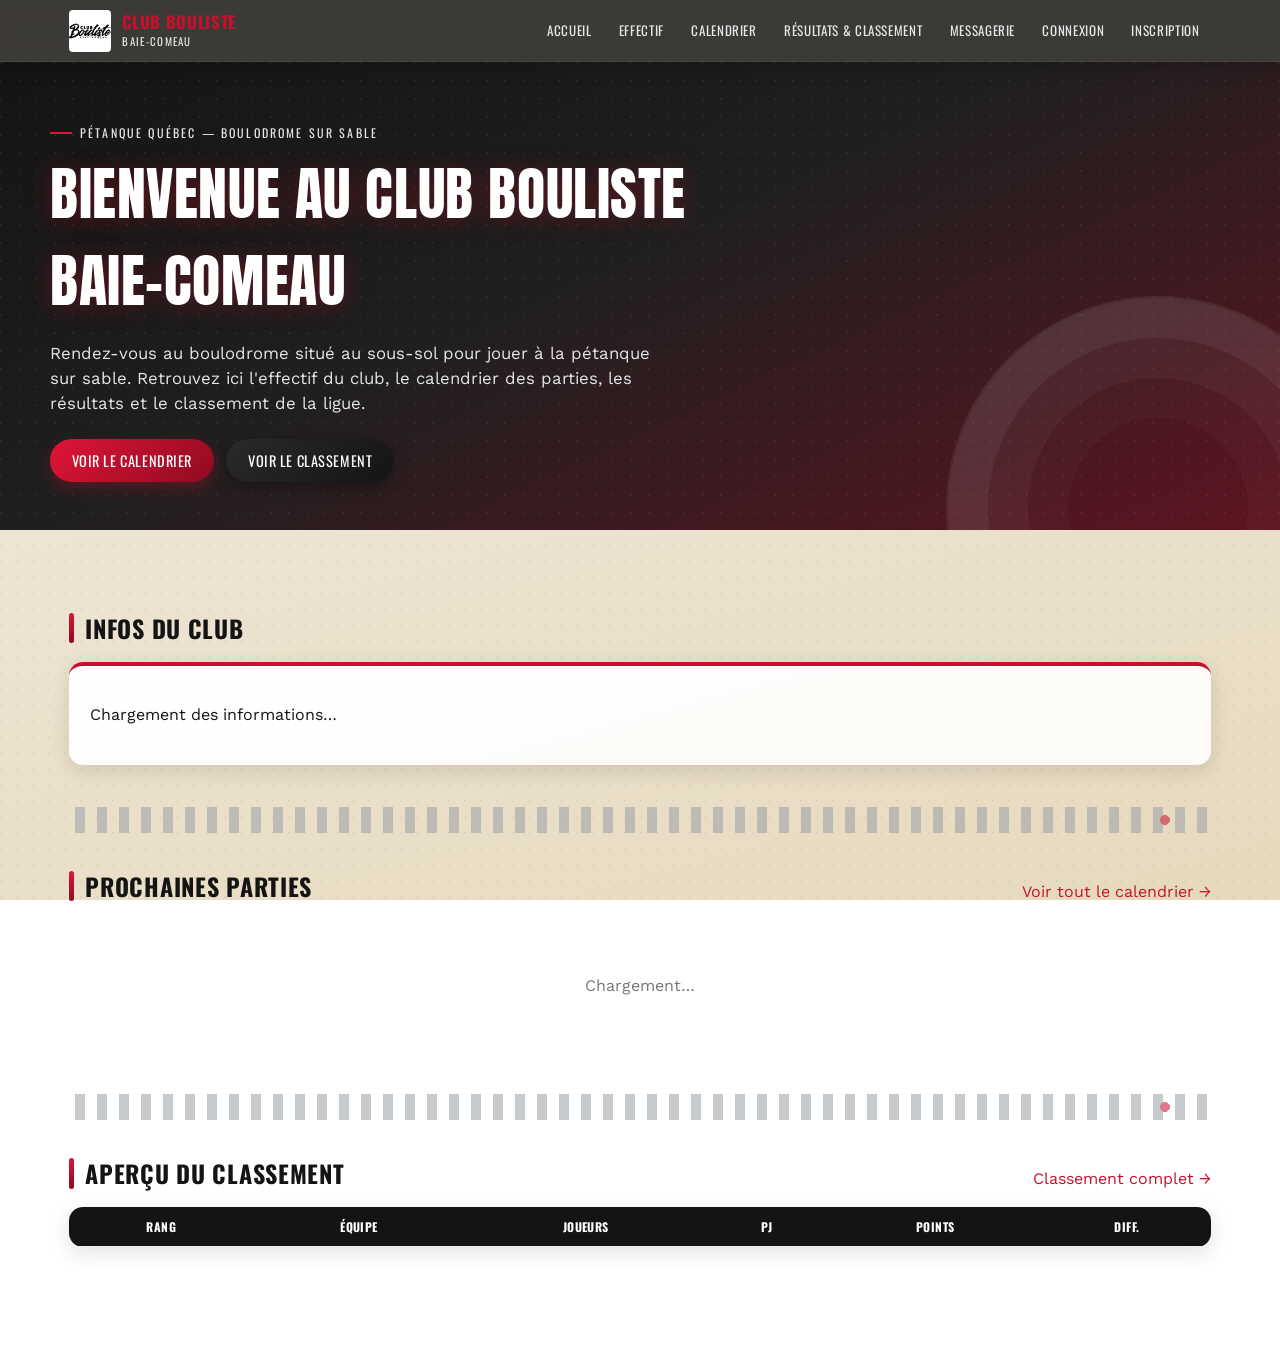
<file: index.html>
<!DOCTYPE html>
<html lang="fr">
<head>
<meta charset="UTF-8">
<meta name="viewport" content="width=device-width, initial-scale=1.0">
<title>Club Bouliste Baie-Comeau</title>
<meta name="description" content="Site officiel du Club Bouliste Baie-Comeau : effectif, calendrier, résultats, classement et messagerie du club.">
<link rel="icon" href="assets/logo-club.jpeg">
<link rel="stylesheet" href="css/style.css">
</head>
<body>

<header class="entete">
  <div class="entete-inner">
    <a class="marque" href="index.html">
      <img src="assets/logo-club.jpeg" alt="Logo Club Bouliste Baie-Comeau">
      <span class="txt"><b>Club Bouliste</b><span>Baie-Comeau</span></span>
    </a>
    <button id="btn-burger" aria-label="Ouvrir le menu"><span></span></button>
    <nav class="principale">
      <a href="index.html">Accueil</a>
      <a href="effectif.html">Effectif</a>
      <a href="calendrier.html">Calendrier</a>
      <a href="resultats.html">Résultats &amp; classement</a>
      <a href="messagerie.html">Messagerie</a>
      <a href="connexion.html" id="lien-connexion">Connexion</a>
      <a href="inscription.html" id="lien-inscription">Inscription</a>
      <a href="#" id="lien-deconnexion" style="display:none;">Déconnexion</a>
    </nav>
  </div>
</header>

<section class="hero">
  <div class="hero-inner">
    <div class="eyebrow">Pétanque Québec — Boulodrome sur sable</div>
    <h1>Bienvenue au Club Bouliste Baie-Comeau</h1>
    <p class="lead">Rendez-vous au boulodrome situé au sous-sol pour jouer à la pétanque sur sable. Retrouvez ici l'effectif du club, le calendrier des parties, les résultats et le classement de la ligue.</p>
    <div class="actions">
      <a class="btn" href="calendrier.html">Voir le calendrier</a>
      <a class="btn secondaire" href="resultats.html">Voir le classement</a>
    </div>
  </div>
</section>

<main>

  <section id="infos-club">
    <div class="section-tete">
      <h2>Infos du club</h2>
    </div>
    <div id="zone-infos" class="grille cols-3">
      <div class="carte"><p>Chargement des informations…</p></div>
    </div>
  </section>

  <div class="piste"></div>

  <section id="prochains-matchs">
    <div class="section-tete">
      <h2>Prochaines parties</h2>
      <p><a href="calendrier.html">Voir tout le calendrier &rarr;</a></p>
    </div>
    <div id="zone-prochains-matchs" class="grille cols-2">
      <p class="vide">Chargement…</p>
    </div>
  </section>

  <div class="piste"></div>

  <section id="apercu-classement">
    <div class="section-tete">
      <h2>Aperçu du classement</h2>
      <p><a href="resultats.html">Classement complet &rarr;</a></p>
    </div>
    <div class="table-scroll">
      <table class="classement" id="table-apercu-classement">
        <thead>
          <tr>
            <th>Rang</th><th>Équipe</th><th>Joueurs</th><th>PJ</th><th>Points</th><th>Diff.</th>
          </tr>
        </thead>
        <tbody>
          <tr><td
</file>
<file: css/style.css>
/* ============================================================
   Club Bouliste Baie-Comeau — feuille de style
   Palette tirée du maillot du club (rouge/noir) + gris "boule en acier"
   ============================================================ */

@import url('https://fonts.googleapis.com/css2?family=Anton&family=Oswald:wght@400;500;600;700&family=Work+Sans:wght@400;500;600&display=swap');

:root{
  --rouge:        #C8102E;
  --rouge-vif:    #E01438;
  --rouge-fonce:  #8F0B21;
  --noir:         #141414;
  --noir-doux:    #1f1f1f;
  --acier:        #9AA0A6;
  --acier-clair:  #E4E6E8;
  --sable:        #EDE4D3;
  --blanc:        #FFFFFF;
  --vert-ok:      #2E7D4F;
  --rouge-neg:    #C8102E;
  --or:           #D4AF37;
  --argent:       #A9A9AE;
  --bronze:       #B0703A;

  --police-affiche: "Anton", "Oswald", "Arial Narrow", sans-serif;
  --police-titre: "Oswald", "Arial Narrow", sans-serif;
  --police-texte: "Work Sans", "Segoe UI", sans-serif;

  --rayon: 14px;
  --ombre: 0 6px 20px rgba(20,14,10,.12);
  --ombre-forte: 0 16px 34px rgba(20,14,10,.2);
}

*{ box-sizing: border-box; }
html{ scroll-behavior: smooth; }

body{
  margin:0;
  font-family: var(--police-texte);
  color: var(--noir);
  line-height: 1.5;
  background:
    radial-gradient(circle at 1px 1px, rgba(20,14,10,.045) 1px, transparent 0) 0 0/16px 16px,
    linear-gradient(165deg, #f2ead9 0%, var(--sable) 45%, #e6d9bd 100%);
  background-attachment: fixed;
}

h1,h2,h3,h4{
  font-family: var(--police-titre);
  text-transform: uppercase;
  letter-spacing: .03em;
  color: var(--noir);
  margin: 0 0 .5em;
}

a{ color: var(--rouge); text-decoration:none; }
a:hover{ text-decoration: underline; }

img{ max-width:100%; display:block; }

button, .btn{
  font-family: var(--police-titre);
  text-transform: uppercase;
  letter-spacing: .04em;
  border:none;
  border-radius: 999px;
  padding: .75em 1.5em;
  background: linear-gradient(135deg, var(--rouge-vif) 0%, var(--rouge-fonce) 100%);
  color: var(--blanc);
  cursor:pointer;
  font-size: .9rem;
  box-shadow: 0 6px 16px rgba(200,16,46,.32);
  transition: transform .18s ease, box-shadow .18s ease, filter .18s ease;
}
button:hover, .btn:hover{
  transform: translateY(-2px);
  box-shadow: 0 10px 22px rgba(200,16,46,.42);
  filter: brightness(1.05);
}
button:active, .btn:active{ transform: translateY(0); }
button.secondaire, .btn.secondaire{
  background: linear-gradient(135deg, #2a2a2a 0%, var(--noir) 100%);
  box-shadow: 0 6px 16px rgba(0,0,0,.28);
}
button.secondaire:hover{ box-shadow: 0 10px 22px rgba(0,0,0,.36); }
button:disabled{ opacity:.6; cursor:default; transform:none; }
button:focus-visible, a:focus-visible, input:focus-visible, textarea:focus-visible, select:focus-visible{
  outline: 3px solid var(--acier);
  outline-offset: 2px;
}

input, textarea, select{
  font-family: var(--police-texte);
  padding:.6em .8em;
  border:1px solid #c9c1ac;
  border-radius: 6px;
  width:100%;
  background: var(--blanc);
}

/* ---------- Bandeau piste (signature graphique) ----------
   Motif de trajectoire de boule : une ligne pointillée qui
   courbe vers un rond plein (le cochonnet). Utilisé comme
   séparateur de sections plutôt qu'un simple <hr>. */
.piste{
  height: 26px;
  margin: 2.2rem 0;
  background:
    radial-gradient(circle 5px at 96% 50%, var(--rouge) 98%, transparent 100%),
    repeating-linear-gradient(90deg, var(--acier) 0 10px, transparent 10px 22px);
  background-repeat: no-repeat, repeat-x;
  background-position: right center, left 6px center;
  background-size: auto, auto;
  opacity:.55;
}

/* ---------- Entête / navigation ---------- */
header.entete{
  background: rgba(20,20,20,.82);
  backdrop-filter: blur(10px) saturate(140%);
  -webkit-backdrop-filter: blur(10px) saturate(140%);
  color: var(--blanc);
  position: sticky; top:0; z-index: 50;
  box-shadow: 0 4px 18px rgba(0,0,0,.22);
  border-bottom: 1px solid rgba(255,255,255,.06);
}
.entete-inner{
  max-width: 1180px; margin:0 auto;
  display:flex; align-items:center; justify-content:space-between;
  padding: .6rem 1.2rem;
  gap: 1rem;
}
.marque{ display:flex; align-items:center; gap:.7rem; }
.marque img{ height: 42px; width:auto; border-radius: 4px; }
.marque .txt{ font-family: var(--police-titre); text-transform:uppercase; line-height:1.05; }
.marque .txt b{ color: var(--rouge); display:block; font-size:1.05rem; letter-spacing:.04em; }
.marque .txt span{ font-size:.68rem; color: var(--acier-clair); letter-spacing:.12em; }

nav.principale{ display:flex; gap: .3rem; flex-wrap:wrap; }
nav.principale a{
  color: var(--acier-clair);
  font-family: var(--police-titre);
  text-transform: uppercase;
  font-size:.82rem;
  letter-spacing:.05em;
  padding:.5rem .7rem;
  border-radius: 999px;
  transition: background .18s ease, color .18s ease, transform .12s ease;
}
nav.principale a:hover{ transform: translateY(-1px); }
nav.principale a:hover, nav.principale a.actif{
  background: linear-gradient(135deg, var(--rouge-vif), var(--rouge-fonce));
  color:#fff;
  text-decoration:none;
}
#btn-burger{ display:none; background:transparent; padding:.4rem; }
#btn-burger span, #btn-burger span::before, #btn-burger span::after{
  content:""; display:block; width:24px; height:2px; background:#fff; margin:5px 0; position:relative;
}

@media (max-width: 820px){
  nav.principale{
    display:none;
    position:absolute; top:100%; left:0; right:0;
    background: var(--noir);
    flex-direction:column; padding:.5rem 1rem 1rem;
  }
  nav.principale.ouvert{ display:flex; }
  #btn-burger{ display:block; }
}

/* ---------- Hero ---------- */
.hero{
  position:relative;
  color:#fff;
  background: linear-gradient(155deg, var(--noir) 0%, var(--noir-doux) 45%, var(--rouge-fonce) 145%);
  padding: 3.4rem 1.2rem 3rem;
  overflow:hidden;
}
.hero::after{
  /* Grain subtil pour casser l'aplat sombre */
  content:"";
  position:absolute; inset:0;
  background: radial-gradient(circle at 1px 1px, rgba(255,255,255,.05) 1px, transparent 0) 0 0/18px 18px;
  pointer-events:none;
}
.hero::before{
  /* Anneaux du cochonnet — motif cible en fond, animé doucement */
  content:"";
  position:absolute; right:-90px; top:50%;
  width:420px; height:420px;
  border-radius:50%;
  border: 2px solid rgba(255,255,255,.07);
  box-shadow:
    0 0 0 40px rgba(255,255,255,.05) inset,
    0 0 0 80px rgba(255,255,255,.035) inset,
    0 0 0 120px rgba(255,255,255,.022) inset;
  pointer-events:none;
  animation: pulseAnneaux 7s ease-in-out infinite;
}
@keyframes pulseAnneaux{
  0%, 100%{ transform: translateY(-50%) scale(1); opacity:.7; }
  50%{ transform: translateY(-50%) scale(1.05); opacity:1; }
}
.hero-inner{ max-width: 1180px; margin:0 auto; position:relative; z-index:2; }
.hero .eyebrow{
  font-family: var(--police-titre);
  color: var(--acier-clair);
  letter-spacing:.18em; text-transform:uppercase; font-size:.75rem;
  margin-bottom:.6rem;
  display:inline-flex; align-items:center; gap:.5rem;
}
.hero .eyebrow::before{
  content:""; width:22px; height:2px; background: var(--rouge-vif); display:inline-block;
}
.hero h1{
  font-family: var(--police-affiche);
  font-weight:400;
  color:#fff; font-size: clamp(2.1rem, 5vw, 3.6rem);
  letter-spacing: .01em;
  max-width: 720px; margin-bottom:.5rem;
  text-shadow: 0 2px 24px rgba(200,16,46,.35);
}
.hero p.lead{ max-width: 620px; color: var(--acier-clair); font-size:1.05rem; }
.hero .actions{ margin-top:1.4rem; display:flex; gap:.8rem; flex-wrap:wrap; }

/* ---------- Structure générale ---------- */
main{ max-width: 1180px; margin: 0 auto; padding: 2.4rem 1.2rem 4rem; }
section{ margin-bottom: 2.6rem; }
.section-tete{ display:flex; align-items:baseline; justify-content:space-between; gap:1rem; flex-wrap:wrap; margin-bottom:1rem;}
.section-tete p{ color:#555; margin:0; }
.section-tete h2{ position:relative; padding-left:1rem; margin-bottom:0; }
.section-tete h2::before{
  content:""; position:absolute; left:0; top:.12em; bottom:.12em; width:5px;
  background: linear-gradient(180deg, var(--rouge-vif), var(--rouge-fonce));
  border-radius:3px;
}

.grille{ display:grid; gap: 1.1rem; }
.grille.cols-2{ grid-template-columns: repeat(auto-fit, minmax(280px,1fr)); }
.grille.cols-3{ grid-template-columns: repeat(auto-fit, minmax(230px,1fr)); }
.grille.cols-4{ grid-template-columns: repeat(auto-fit, minmax(190px,1fr)); }

.carte{
  background: linear-gradient(165deg, #fff 0%, #fdfbf7 100%);
  border-radius: var(--rayon);
  box-shadow: var(--ombre);
  padding: 1.3rem 1.3rem 1.4rem;
  border-top: 4px solid var(--rouge);
  transition: transform .2s ease, box-shadow .2s ease;
}
.carte:hover{ transform: translateY(-4px); box-shadow: var(--ombre-forte); }
.carte h3{ font-size: 1rem; margin-bottom:.3rem; }

/* ---------- Fiches joueurs ---------- */
.carte-joueur{
  background:#fff; border-radius: var(--rayon); overflow:hidden;
  box-shadow: var(--ombre); cursor:pointer; text-align:center;
  border-bottom: 4px solid var(--rouge);
  position: relative;
  transition: transform .22s ease, box-shadow .22s ease;
}
.carte-joueur::after{
  content:""; position:absolute; inset:0;
  background: radial-gradient(circle at 50% 0%, rgba(200,16,46,.28), transparent 65%);
  opacity:0; transition: opacity .25s ease; pointer-events:none;
}
.carte-joueur:hover{ transform: translateY(-6px) scale(1.015); box-shadow: var(--ombre-forte); }
.carte-joueur:hover::after{ opacity:1; }
.carte-joueur .photo{
  width:100%; aspect-ratio:1/1; object-fit:cover;
  background: var(--noir);
}
.carte-joueur .photo.vide{
  display:flex; align-items:center; justify-content:center;
  color: var(--acier-clair); font-family:var(--police-affiche); font-size:2.4rem;
}
.carte-joueur .infos{ padding:.9rem .6rem 1.1rem; position:relative; z-index:1; }
.carte-joueur .nom{ font-family:var(--police-titre); text-transform:uppercase; font-size:1rem; }
.carte-joueur .role{ color: var(--rouge); font-size:.78rem; text-transform:uppercase; letter-spacing:.05em; }

/* ---------- Tableaux (classement, calendrier) ---------- */
.table-scroll{ overflow-x:auto; background:#fff; border-radius: var(--rayon); box-shadow: var(--ombre); }
table.classement{ width:100%; border-collapse:collapse; min-width: 720px; }
table.classement th, table.classement td{
  padding:.65rem .7rem; text-align:center; border-bottom:1px solid #eee; font-size:.9rem;
}
table.classement th{
  background: var(--noir); color:#fff;
  font-family: var(--police-titre); text-transform:uppercase; font-size:.75rem; letter-spacing:.04em;
  position: sticky; top:0;
}
table.classement td.joueurs{ text-align:left; }
table.classement td.diff.positif{ color: var(--vert-ok); font-weight:700; }
table.classement td.diff.negatif{ background: #fdeceb; color: var(--rouge-neg); font-weight:700; }
table.classement tbody tr{ transition: background .15s ease; }
table.classement tbody tr:hover{ background: #faf7f0; }

/* Podium (1er/2e/3e) : léger dégradé de fond + médaille devant le rang */
table.classement tbody tr.or{ background: linear-gradient(90deg, rgba(212,175,55,.16), transparent 65%); }
table.classement tbody tr.argent{ background: linear-gradient(90deg, rgba(169,169,174,.18), transparent 65%); }
table.classement tbody tr.bronze{ background: linear-gradient(90deg, rgba(176,112,58,.16), transparent 65%); }
table.classement tbody tr.or:hover{ background: linear-gradient(90deg, rgba(212,175,55,.24), transparent 65%); }
table.classement tbody tr.argent:hover{ background: linear-gradient(90deg, rgba(169,169,174,.26), transparent 65%); }
table.classement tbody tr.bronze:hover{ background: linear-gradient(90deg, rgba(176,112,58,.24), transparent 65%); }
table.classement td.rang{ font-family: var(--police-titre); font-weight:600; }
.medaille{
  display:inline-flex; align-items:center; justify-content:center;
  width:22px; height:22px; border-radius:50%; margin-right:.35rem;
  font-size:.72rem; font-family: var(--police-titre); color:#fff;
  vertical-align:middle;
}
.medaille.or{ background: linear-gradient(155deg, #f3d271, var(--or)); box-shadow: 0 2px 6px rgba(212,175,55,.5); }
.medaille.argent{ background: linear-gradient(155deg, #d8d8dc, var(--argent)); box-shadow: 0 2px 6px rgba(169,169,174,.5); }
.medaille.bronze{ background: linear-gradient(155deg, #d69a67, var(--bronze)); box-shadow: 0 2px 6px rgba(176,112,58,.5); }

/* ---------- Calendrier (cartes de match) ---------- */
.match{
  display:flex; gap:1rem; align-items:center;
  background: linear-gradient(165deg, #fff 0%, #fdfbf7 100%);
  border-radius: var(--rayon); box-shadow: var(--ombre);
  padding: .9rem 1.1rem; border-left:4px solid var(--rouge);
  transition: transform .2s ease, box-shadow .2s ease;
}
.match:hover{ transform: translateY(-3px); box-shadow: var(--ombre-forte); }
.match .date-bloc{
  background: linear-gradient(155deg, #2a2a2a, var(--noir)); color:#fff; border-radius:10px;
  min-width:64px; text-align:center; padding:.5rem .3rem;
  font-family: var(--police-titre);
}
.match .date-bloc .jour{ font-size:1.3rem; line-height:1; }
.match .date-bloc .mois{ font-size:.68rem; text-transform:uppercase; letter-spacing:.08em; }
.match .detail{ flex:1; }
.match .detail .type{ font-size:.72rem; text-transform:uppercase; color: var(--rouge); letter-spacing:.06em; }
.match .detail h4{ margin:.15rem 0; font-size:1.02rem; }
.match .detail .lieu{ color:#555; font-size:.85rem; }

/* ---------- Messagerie ---------- */
.message{
  background: linear-gradient(165deg, #fff 0%, #fdfbf7 100%);
  border-radius: var(--rayon); box-shadow: var(--ombre);
  padding:1rem 1.1rem; border-left:4px solid var(--acier);
  transition: transform .2s ease, box-shadow .2s ease;
}
.message:hover{ transform: translateY(-3px); box-shadow: var(--ombre-forte); }
.message .entete-msg{ display:flex; justify-content:space-between; font-size:.78rem; color:#666; margin-bottom:.4rem; }
.message .entete-msg .auteur{ font-family:var(--police-titre); color:var(--noir); font-size:.85rem; }

/* ---------- Fiche joueur (modale) ---------- */
.fond-modale{
  position:fixed; inset:0; background:rgba(20,20,20,.72);
  display:none; align-items:center; justify-content:center; z-index:200; padding:1rem;
}
.fond-modale.ouverte{ display:flex; }
.modale{
  background:#fff; border-radius: var(--rayon); max-width:520px; width:100%;
  max-height:88vh; overflow:auto; position:relative;
}
.modale .fermer{
  position:absolute; top:.6rem; right:.6rem; background:var(--noir);
  width:34px; height:34px; border-radius:50%; color:#fff; font-size:1.1rem; padding:0;
  display:flex; align-items:center; justify-content:center;
}
.modale .photo-tete{ width:100%; aspect-ratio: 16/9; object-fit:cover; background:var(--noir); }
.modale .contenu{ padding:1.2rem 1.4rem 1.6rem; }
.modale .role{ color:var(--rouge); text-transform:uppercase; font-size:.78rem; letter-spacing:.06em; }

/* ---------- Pied de page ---------- */
footer{
  background: var(--noir); color: var(--acier-clair);
  padding: 2rem 1.2rem; text-align:center; font-size:.85rem;
}
footer a{ color:#fff; }

/* ---------- Utilitaires ---------- */
.badge{
  display:inline-block; background:var(--acier-clair); color:var(--noir);
  border-radius:20px; padding:.15rem .7rem; font-size:.72rem;
  font-family:var(--police-titre); text-transform:uppercase; letter-spacing:.04em;
}
.vide{ text-align:center; color:#777; padding:2.4rem 1rem; }
.vide .btn{ margin-top:.8rem; }
.champ{ margin-bottom:.9rem; }
.champ label{ display:block; font-size:.82rem; font-family:var(--police-titre); text-transform:uppercase; letter-spacing:.03em; margin-bottom:.3rem; }
.alerte{ padding:.7rem 1rem; border-radius:8px; font-size:.88rem; margin-bottom:1rem; }
.alerte.erreur{ background:#fdeceb; color:var(--rouge-neg); border:1px solid #f3c3bd; }
.alerte.ok{ background:#e8f4ec; color:var(--vert-ok); border:1px solid #bfe2cb; }

/* ---------- Animations d'apparition au défilement ---------- */
.au-scroll{ opacity:0; transform: translateY(18px); transition: opacity .55s ease, transform .55s ease; }
.au-scroll.visible{ opacity:1; transform:none; }
@media (prefers-reduced-motion: reduce){
  .au-scroll{ opacity:1; transform:none; transition:none; }
  .hero::before{ animation:none; }
}
</file>
